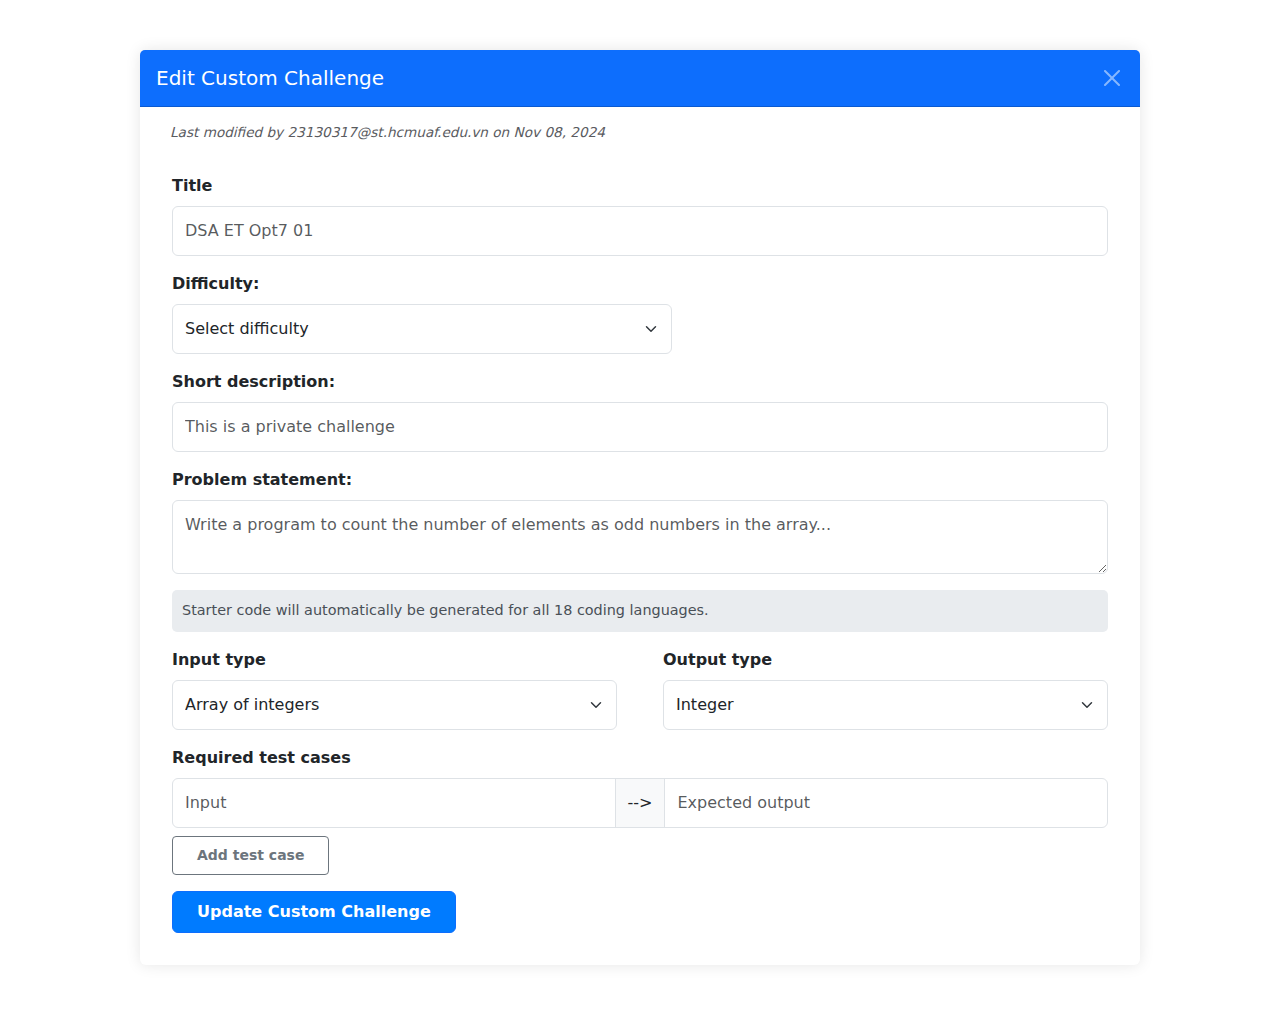
<file: continue.html>
<!DOCTYPE html>
<html lang="en">
<head>
    <meta charset="UTF-8">
    <meta name="viewport" content="width=device-width, initial-scale=1.0">
    <title>Edit Custom Challenge</title>
    <link href="https://cdn.jsdelivr.net/npm/bootstrap@5.3.0-alpha1/dist/css/bootstrap.min.css" rel="stylesheet">
    <link rel="stylesheet" href="style.css">
</head>
<body>
    <div class="form-container">
        <div class="card ">
            <div class="card-header text-white bg-primary py-3">
                <h2 class="m-0">Edit Custom Challenge</h2>
                <button type="button" class="btn-close btn-close-white float-end" aria-label="Close"></button>
            </div>
            <div class="c-header">
                <small>Last modified by 23130317@st.hcmuaf.edu.vn on Nov 08, 2024</small>
            </div>

            <div class="card-body">
                <form id="customChallengeForm">
                    <!-- Title -->
                    <div class="mb-3">
                        <label for="challengeTitle" class="form-label">Title</label>
                        <input type="text" class="form-control" id="challengeTitle" placeholder="DSA ET Opt7 01" required aria-required="true">
                    </div>

                    <!-- Difficulty -->
                    <div class="mb-3">
                        <label for="difficulty" class="form-label">Difficulty:</label>
                        <select class="form-select" id="difficulty" required aria-required="true">
                            <option value="" disabled selected>Select difficulty</option>
                            <option>Easy</option>
                            <option>Medium</option>
                            <option>Hard</option>
                        </select>
                    </div>

                    <!-- Short description -->
                    <div class="mb-3">
                        <label for="description" class="form-label">Short description:</label>
                        <input type="text" class="form-control" id="description" placeholder="This is a private challenge" required aria-required="true">
                    </div>

                    <!-- Problem statement -->
                    <div class="mb-3">
                        <label for="editor" class="form-label">Problem statement:</label>
                        <textarea class="form-control custom-textarea" id="editor" placeholder="Write a program to count the number of elements as odd numbers in the array..."></textarea>
                    </div>

                    <!-- Footer note -->
                    <div class="footer-note mb-3">
                        Starter code will automatically be generated for all 18 coding languages.
                    </div>

                    <div class="d-flex justify-content-between mb-3">
                        <div class="input-container">
                            <label class="form-label">Input type</label>
                            <select class="form-select" aria-label="Input type">
                                <option>Array of integers</option>
                                <option>Integer</option>
                                <option>String</option>
                            </select>
                        </div>
                        <div class="output-container">
                            <label class="form-label">Output type</label>
                            <select class="form-select" aria-label="Output type">
                                <option>Integer</option>
                                <option>Boolean</option>
                                <option>String</option>
                            </select>
                        </div>
                    </div>
                    

                    <!-- Required test cases -->
                    <label class="form-label">Required test cases</label>
                    <div id="testCases">
                        <!-- Test case template -->
                        <div class="input-group mb-2">
                            <input type="text" class="form-control" placeholder="Input" aria-label="Test case input">
                            <span class="input-group-text">--></span>
                            <input type="text" class="form-control" placeholder="Expected output" aria-label="Expected output">
                        </div>
                    </div>

                    <!-- Add test case button -->
                    <div class="mb-3">
                        <button type="button" class="btn btn-outline-secondary btn-sm" id="addTestCase" aria-label="Add test case">Add test case</button>
                    </div>

                    <!-- Submit button -->
                    <button type="submit" class="btn btn-primary">Update Custom Challenge</button>
                </form>
            </div>
        </div>
    </div>

    <script src="https://cdn.jsdelivr.net/npm/bootstrap@5.3.0-alpha1/dist/js/bootstrap.bundle.min.js"></script>
    <script src="script.js"></script>
</body>
</html>
</file>
<file: style.css>
:root {
    --primary-color: #007bff;
    --secondary-color: #6c757d;
    --shadow: rgba(0, 0, 0, 0.15);
    --font-size-sm: 0.9rem;
}

body, h2, h5, p {
    margin: 0;
    padding: 0;
}

.container {
    max-width: 1000px;
}

.card-header {
    display: flex;
    align-items: center;
    justify-content: space-between;
}

.card-header h2 {
    font-size: 1.25rem;
}

.card h5 {
    font-size: 1.1rem;
}

.card img {
    width: 50px;
    height: auto;
}

.card p {
    font-size: 0.9rem;
}

/* Custom styles for the buttons */
.btn-primary, .btn-outline-secondary {
    padding: 0.5rem 1.5rem;
    font-weight: bold;
}
.btn-primary {
    background-color: #007bff;
    color: white;
}
.btn-outline-secondary {
    padding: 0.5rem 1.5rem;
    color: #6c757d;
    border-color: #6c757d;
}
.btn:hover {
    opacity: 0.9;
}

/* Custom styles for the popup */
#challenge-popup {
    display: none; /* Ẩn mặc định */
    position: fixed;
    top: 50%;
    left: 50%;
    transform: translate(-50%, -50%);
    width: 90%;
    max-width: 500px;
    background-color: white;
    border-radius: 8px;
    box-shadow: 0 4px 12px rgba(0, 0, 0, 0.15);
    z-index: 1050;
}
.popup-header {
    display: flex;
    align-items: center; 
    justify-content: space-between; 
    background-color: var(--primary-color);
    box-shadow: 0 4px 12px var(--shadow);
    padding: 15px 20px; 
}

.popup-header h2 {
    margin: 0;
    font-size: 1.25rem;
    flex-grow: 1; 
}

.close-btn {
    background: none;
    border: none;
    color: white;
    font-size: 1.5rem;
    cursor: pointer;
    padding: 0; 
    margin-left: 15px; 
}
.popup-content {
    padding: 20px;
}

.popup-content .form-control {
    border-radius: 4px;
    font-size: 0.9rem;
}

.popup-content .form-label {
    font-size: 0.9rem;
    font-weight: 600;
    color: #333;
}

.popup-content input[type="text"]::placeholder {
    color: #adb5bd;
}

.popup-content button {
    padding: 0.75rem;
    background-color: #212529;
    color: white;
    border: none;
    border-radius: 4px;
    font-size: 1rem;
    font-weight: 600;
    transition: background-color 0.3s ease;
}

.popup-content button:hover {
    background-color: #343a40;
}

.form-select {
    font-size: 0.9rem;
}

/* Responsive Design */
@media (max-width: 768px) {
    .card-header {
        padding: 10px 10px; 
    }

    .close-btn {
        top: 50%;
        right: 10px;
    }
}


.c-header small {
    color: #5a5b5f ; 
    font-size: 0.85rem; 
    display: block; 
    padding-left: 30px;
    margin-top: 15px;
    font-style: italic;
}

/* Form controls */
.form-container {
    max-width: 1000px;
    margin: 50px auto;
}

.card {
    border: none;
    box-shadow: 0 0 15px rgba(0, 0, 0, 0.1);
}


.card-body {
    padding: 2rem;
}


.form-label {
    font-weight: bold;
    font-size: 1rem;
}

.form-control, .form-select {
    font-size: 1rem;
    padding: 0.75rem;
}

.footer-note {
    font-size: 0.9rem;
    color: #495057;
    background-color: #e9ecef;
    padding: 10px;
    border-radius: 5px;
}
/* Căn chỉnh các phần tử trong d-flex */
.d-flex {
    justify-content: space-between;
    gap: 1rem; /* Khoảng cách giữa các phần tử */
}
.input-container, .output-container {
    flex: 1;
}
.input-container {
    padding-right: 15px;
}
.output-container {
    padding-left: 15px;
}

/* Đảm bảo select cho Output type dài hơn */
.form-select {
    width: 100%; 
    max-width: 500px; 
}




/* Responsive Design */
@media (max-width: 768px) {
    .form-container {
        margin: 20px;
        padding: 10px;
    }

    .form-control, .form-select {
        font-size: 0.9rem;
    }

    .footer-note {
        font-size: 0.8rem;
    }
    .btn {
        padding: 0.5rem 1rem;
    }
    .btn-primary {
        width: 100%;
    }
    .close-btn {
        top: 50%;
        right: 10px;
    }
}
</file>
